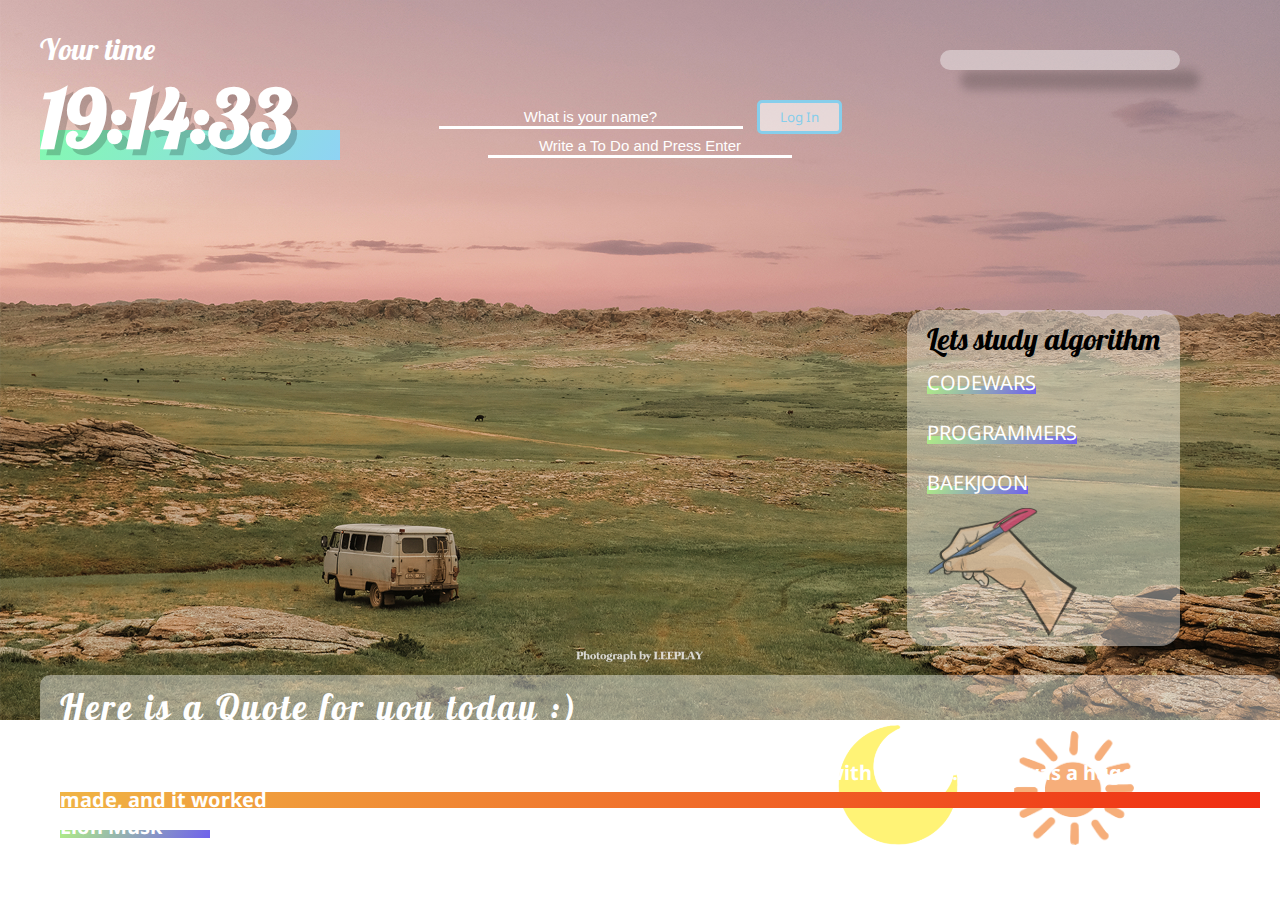
<file: index.html>
<!DOCTYPE html>
<html lang="en">
<head>
    <meta charset="UTF-8">
    <meta http-equiv="X-UA-Compatible" content="IE=edge">
    <meta name="viewport" content="width=device-width, initial-scale=1.0">
    <link rel="preconnect" href="https://fonts.googleapis.com">
    <link rel="preconnect" href="https://fonts.gstatic.com" crossorigin>
    <link href="https://fonts.googleapis.com/css2?family=Abril+Fatface&family=Anton&family=Lobster&family=Noto+Sans:wght@400;700&display=swap" rel="stylesheet">
    <link rel="stylesheet" href="style.css">
    <title>Momentum</title>
</head>
<body>
    <!-- 시계 -->
    <div class="timeZone">
        <p>Your time</p>
        <h2 id="clock">00:00</h2>
    </div>    
    <!-- TODO리스트 -->
    <main class="main">
        <form class="login-form">
            <input 
            required maxlength="15" 
            type="text" 
            placeholder="What is your name?"/>
            <input class="Login"type="submit" value="Log In"> 
                  
        </form>   
        
        <h1 class="greeting hidden"></h1>
        <form id="todo-form">
            <input id="todoMemo" type="text" placeholder="Write a To Do and Press Enter" required/>
        </form>
        <ul id="todo-list"></ul>
    </main>   

   <!-- 날씨 -->
    <div class="weatherZone">
        <div id="weather">
            <span></span>
            <span></span>
        </div>    
        <div>
            <img src="weather/cloud.png" id="weather_icons_cloud" class="hidden">
            <img src="weather/rain.png" id="weather_icons_rain" class="hidden">
            <img src="weather/clear.png" id="weather_icons_clear" class="hidden">
            <img src="weather/drizzle.png" id="weather_icons_drizzle" class="hidden" >
            <img src="weather/snow.png" id="weather_icons_snow" class="hidden">
            <img src="weather/storm.png" id="weather_icons_storm" class="hidden">
        </div> 
    </div>
    <!-- 사이트 링크 -->
    <div class="siteLink">
        <span>Lets study algorithm</span>
        <div>
            <a href="https://www.codewars.com/" target="_blank">CODEWARS</a>
        </div>
        <div>
            <a href="https://programmers.co.kr/" target="_blank">PROGRAMMERS</a>
        </div> 
        <div>
            <a href="https://www.acmicpc.net/" target="_blank">BAEKJOON</a>
        </div> 
        <img class="penImg" src="siteLink/pen.png">
    </div>

    <!-- 다크모드 -->
    <div class="darkMode">
        <button class="darkBtn">
            <img src="/darkimg/moon.png" alt="moon" style="width:120px">
            <span class="darkword">
                DARK MODE                
            </span></button>

        <button class="lightBtn">
            <img src="/darkimg/sun.png" alt="sun" style="width:120px">
            <span class="lightword">
                LIGHT MODE                
            </span>
        </button>
    </div>

    <!-- 명언 -->
    <div id="quoteZone">
    <span>Here is a Quote for you today :)</span>
    <div id="quote">
        <h3 class="firstQuote"></h3>
        <h3 class="lastQuote"></h3>
    </div>
    </div>
   
    <p class="reserved">
        Weather Icon from:
        <br> https://www.flaticon.com/kr/free-icons/weather 
        <br> https://www.freepik.com
    </p>

    <script src="js/greeting.js"></script>
    <script src="js/clock.js"></script>
    <script src="js/quotes.js"></script>
    <script src="js/background.js"></script>
    <script src="js/todo.js"></script>
    <script src="js/weather.js"></script>    
</body>
</html>
</file>
<file: style.css>
body{
    font-family: 'Abril Fatface', cursive;
    font-family: 'Anton', sans-serif;
    font-family: 'Lobster', cursive;
    font-family: 'Noto Sans', sans-serif;

    margin:0;
}


.main {
    display: flex;
    flex-direction: column;
    justify-content: center;
    align-items: center;
    position: absolute;
    left: 0;
    right: 0;
    margin: auto 0;
    top: 100px;
}


.hidden {
display: none;
}

img{
    width: 100%;
}

/* 시계 */
.timeZone{
    font-family: Lobster;
    position: absolute;
    left: 40px;
    top: 0px;
}

.timeZone p{
    font-size:30px;
    padding: 0;
    margin-bottom: 0;
    color: white;
}

#clock{ 
     margin-top: 0;
     font-size:80px;
     width: 300px;
     color: white;
     text-shadow: 6px 6px 0px rgb(0 0 0 / 20%); 
     background-image: linear-gradient(120deg, #84fab0 0%, #8fd3f4 100%);
     background-repeat: no-repeat;
     background-size: 100% 30%;
     background-position: 0 88%;  
     transition: background-size 0.25s ease-in;  
}

#clock:hover{
    background-size: 100% 100%; 
}

/* 로그인 안내 메시지  */
.greeting{
    font-family: Lobster;
    font-size:80px;
    letter-spacing: 5px;
    border: 5px dotted white;
    color: skyblue;
    background-color: #F2DCFF;
    border-radius: 10px;
    padding: 10px 40px;
}

.greeting:hover{
    transition: 1s ease-out;
    color: rgb(42, 228, 228);
    background-color: rgba(241, 153, 20, 0.6);
    border-radius: 40px;
    transform: scale(1.1);
}

.greeting:not(:hover){
    transition: 1s ease-out;
}

/* TODO 리스트 */
input[type=text]  {
    border-top: none;
    border-left:none;
    border-right: none;
    width: 300px;
    border-bottom: 3px white solid;
    background-color:transparent; 
    text-align: center;
    color: aliceblue;
}

input[type=submit]{
    border: 3px solid skyblue;
    background-color: rgba(255, 255, 255, 0.6);
    color: skyblue; 
    font-family: Noto Sans;  
    border-radius: 5px;
    padding: 5px 20px;
    margin-left: 10px;
}

input:focus{
    outline: none;  
    color: white 
    }

input::placeholder {
    color:rgb(255, 255, 255);
    font-size: 15px;
    text-align: center;
}

#todo-list img{
    width: 20px;
    cursor: pointer;
    padding-left: 30px;
}

#todo-list{
 font-family: Noto Sans;
 font-size: 25px;
 color: black;
 font-weight: bold;
 background-color: rgba(255, 255, 255, 0.4);
 border-radius: 20px;
 /* padding: 30px 30px; */
}

#todo-list li{
 background-image: linear-gradient(120deg, #84fab0 0%, #8fd3f4 100%);
 background-repeat: no-repeat;
 background-size: 100% 20%;
 background-position: 0 80%; 
 }


/* 날씨 */
.weatherZone{
    position: absolute;
    width: 200px;
    right: 100px;
    top: 50px;  
    color: white;
    background-color: rgba(255, 255, 255, 0.4);
    border-radius: 20px;
    padding: 10px 20px;
    font-family: Lobster;
    font-size:20px;
    text-shadow: 6px 6px 0px rgb(0 0 0 / 20%);
    box-shadow: 20px 20px 10px rgb(0 0 0 / 20%);
}

#weather_icons_cloud, #weather_icons_rain{
    margin-top: 30px;
    float: left;
    width: 100px;
    animation: blink 1.4s infinite ease-in-out alternate;
}

/* 사이트 링크 */
a{
    text-decoration: none;
    font-size: 20px;
    line-height: 50px;
    color: white;
    /* text-shadow: 6px 6px 0px rgb(0 0 0 / 20%); */
    background-image: linear-gradient(120deg, #afec86 0%, #6f61ec 100%);
    background-repeat: no-repeat;
    background-size: 100% 30%;
    background-position: 0 88%;  
    transition: background-size 0.25s ease-in;
}

.siteLink{
    position: absolute;
    right: 100px;
    top: 310px;
    background-color: rgba(255, 255, 255, 0.4);
    border-radius: 20px;
    padding: 10px 20px;    
}

.siteLink span{
    font-family: Lobster;
    font-size: 30px;
}

a:hover{
    background-size: 100% 100%; 
}

.penImg{
    float: left;
    opacity: 0.6;
    top: 100px;
    width:150px;
    animation: up-down-hand 1.4s infinite ease-in-out alternate; 
}

/* 다크모드 */
/* 다크모드 버튼 */
.darkMode{
    position: absolute;
    bottom: 50px;
    right: 100px;
}

.darkMode button{
background-color: transparent;
border: none;
transition: all 300ms ease-in;
margin-right: 40px;
}

.darkMode button:hover{
    transform: scale(1.1);
    border: none;
}

.darkBtn{
    position: relative;
}


.darkword{
    position: absolute;  
    bottom: 0px;
    right: 0;
    font-size: 25px;
    font-weight: bold;
    opacity: 0;
    top: 80px;
    transition: all 300ms ease-in;
}

.darkBtn:hover .darkword{
    top: 50px;
    opacity: 1;
}

.darkBtn img{
    opacity: 1;
    transition: all 300ms ease-in;
}

.darkBtn:hover img{
    opacity: 0.5;
}

/* 라이트 모드 버튼 */
.lightBtn{
    position: relative;
}

.lightword{
    position: absolute; 
    color: white;
    bottom: 0px;
    right: 0;
    font-size: 25px;
    font-weight: bold;
    opacity: 0;
    top: 80px;
    transition: all 300ms ease-in;
}

.lightBtn:hover .lightword{
    top: 50px;
    opacity: 1;
}

.lightBtn img{
    opacity: 1;
    transition: all 300ms ease-in;
}

.lightBtn:hover img{
    opacity: 0.5;
}


    


/* 명언 */
#quoteZone {     
     position: absolute;
     left: 40px;
     bottom: 50px;     
     color: white;
     background-color: rgba(255, 255, 255, 0.4);
     border-radius: 10px;
     padding: 10px 20px;
     /* 위아래로 움직이는 상자 효과 */
     animation: up-down 1.4s infinite ease-in-out alternate; 
}

#quoteZone span{
    font-family: Lobster;
    letter-spacing: 3px;
    font-size:35px;
}


#quote .firstQuote{
    font-family: Noto Sans;
    font-size:20px;
    margin:0;
    margin-top: 30px;
    background-image: linear-gradient(120deg, #f0b445 0%, #f02c12 100%);
    background-repeat: no-repeat;
    background-size: 100% 30%;
    background-position: 0 88%;  
}

#quote .lastQuote{
    font-family: Noto Sans;
    font-size:20px;
    width: 150px;
    margin:0;
    background-image: linear-gradient(120deg, #afec86 0%, #6f61ec 100%);
    background-repeat: no-repeat;
    background-size: 100% 30%;
    background-position: 0 88%;  
}

@keyframes up-down{
    from{
      /* transform: translatey(0px); */
      background-color: rgba(255, 255, 255, 0.3);
      opacity: 0.4;
    }
    to{
      /* transform: translatey(-20px); */
      background-color: rgba(0, 0, 0, 0.5);
      opacity: 1;
    }
  }

  @keyframes blink{
    from{
        opacity: 0.5; 
        transform: scale(1);   
      }
      to{         
        opacity: 1;
        transform: scale(1.1);         
      }

  }

  @keyframes up-down-hand{
    from{
      transform: translatey(0px);   
    }

    to{
      transform: translatey(-20px);
    }
  }



/* 저작권 표시 */
.reserved {
    position: absolute;
    color: white;
    right: 10px;
    font-size: 12px;
    opacity: 0.5;
    bottom: 0;
}
</file>
